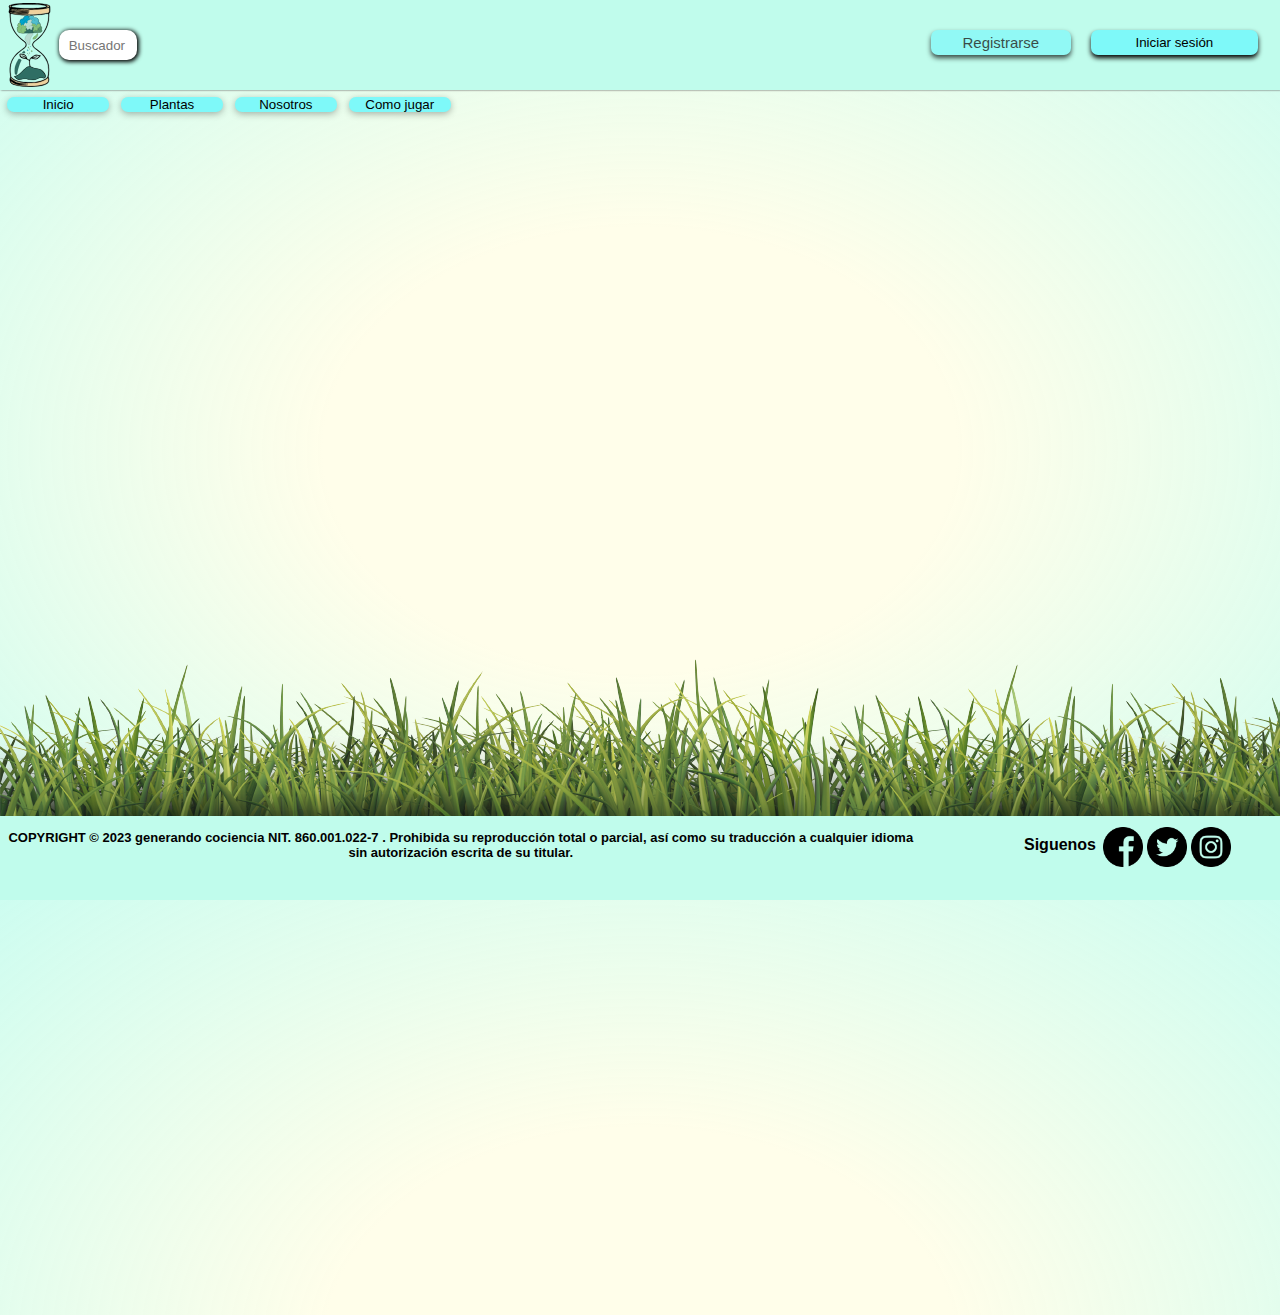
<file: index.html>
<!DOCTYPE html>
<html lang="es">

<head>
    <meta charset="UTF-8">
    <meta http-equiv="X-UA-Compatible" content="IE=edge">
    <meta name="viewport" content="width=device-width, initial-scale=1.0">
    <link rel="shortcut icon" href="/imagenes/logo_pry.svg">
    <title> Home </title>
    <link rel="stylesheet" href="/style/index.css">
</head>

<body>
    <div class="ocean">
        <div class="wave"></div>
        <div class="wave"></div>
    </div>
    <header class="emcabezado">
        <article class="logo">
            <img class="logo_img" src="/imagenes/logo_pry.svg" alt="">
        </article>


        <nav class="buscador">
            <input class="buscador__but" type="buscador" placeholder="Buscador">
        </nav>


        <nav class="botones">
            <a class="referencia" href="registrarse.html" target="_blank">
                <button class="boton_1">Registrarse</button>
            </a>
            <a class="referencia" href="inicio_sesion.html" target="_blank">
                <button class="boton_2">Iniciar sesión</button>
            </a>
        </nav>


    </header>


    <main class="contenido">
        <nav class="menu">
            <a class="referencia" href="index.html">
                <button class="but_menu">Inicio</button>
            </a>

            <a class="referencia" href="plantas.html">
                <button class="but_menu">Plantas</button>
            </a>
            <a class="referencia" href="nosotros.html">
                <button class="but_menu" id="nosotros">Nosotros</button>
            </a>
            <a href="como_jugar.html">
                <button class="but_menu" id="comojugar">Como jugar</button>
            </a>
        </nav>
    </main>    


    <footer class="pie_pag">
        <article class="info">
            <p class="info_text"> <b>COPYRIGHT © 2023 generando cociencia NIT. 860.001.022-7 . Prohibida su reproducción
                    total o parcial,
                    así como su traducción a cualquier idioma sin autorización escrita de su titular.</b>
            </p>
        </article>
        <p class="redestext">
            <b>Siguenos</b>
        </p>
        <nav class="redes">
            <a href="https://www.facebook.com/" target="_blank"><img class="logored_1" src="/imagenes/facebook.png"></a>
            <a href="https://twitter.com/i/flow/login" target="_blank"><img class="logored_2" src="/imagenes/gorjeo.png"></a>
            <a href="https://www.instagram.com/" target="_blank"><img class="logored_3" src="/imagenes/instagram.png"></a>
        </nav>
    </footer>



</body>

</html>
</file>
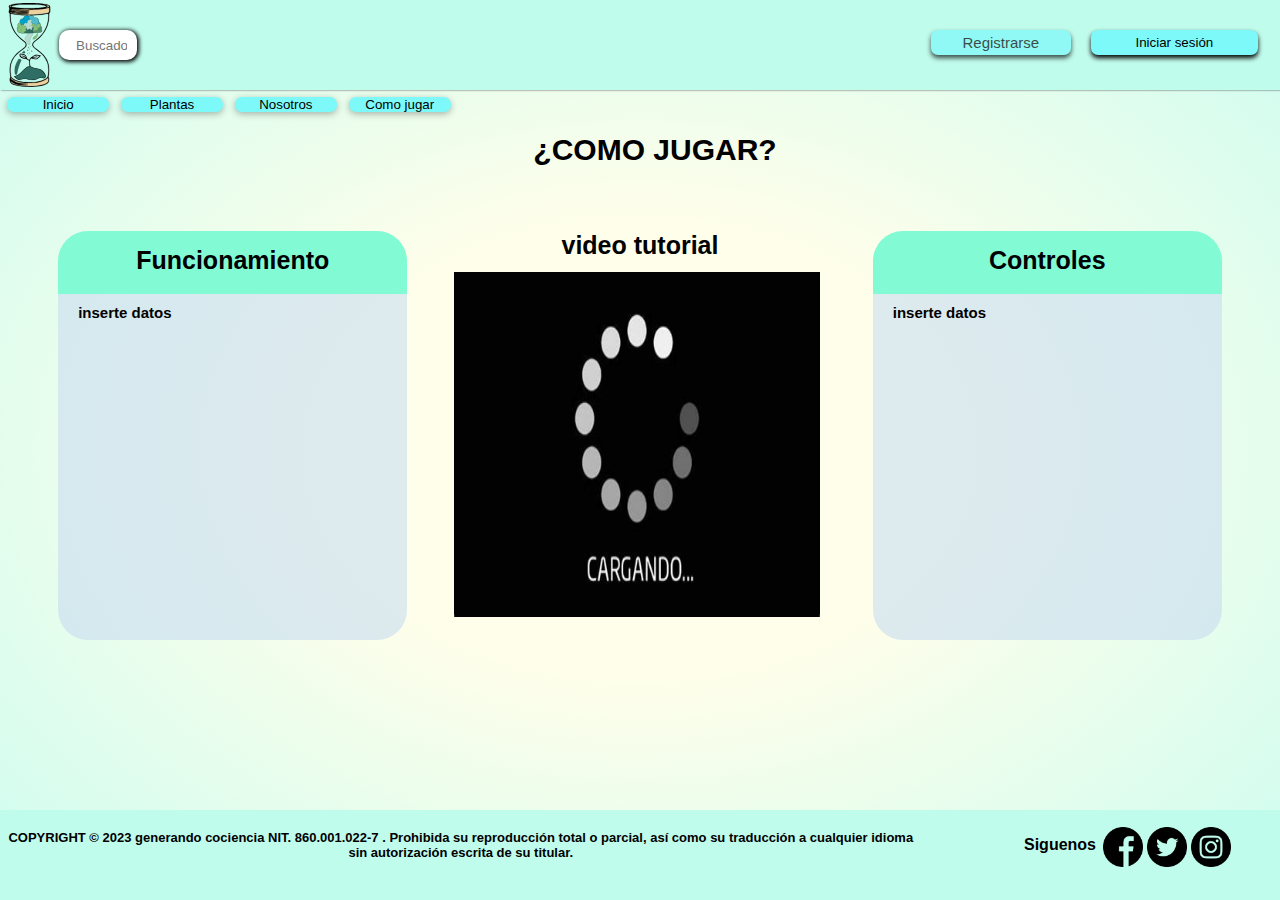
<file: como_jugar.html>
<!DOCTYPE html>
<html lang="en">
<head>
    <meta charset="UTF-8">
    <meta name="viewport" content="width=device-width, initial-scale=1.0">
    <link rel="stylesheet" href="/style/como_jugar.css">
    <link rel="shortcut icon" href="/imagenes/logo_pry.svg">
    <title>Como jugar</title>
</head>
<body>
    <header class="emcabezado">
        <article class="logo">
            <img class="logo_img" src="imagenes/logo_pry.svg" alt="">
        </article>


        <nav class="buscador">
            <input class="buscador__but" type="buscador" placeholder="  Buscador">
        </nav>


        <nav class="botones">
            <a class="referencia" href="registrarse.html" target="_blank">
                <button class="boton_1">Registrarse</button>
            </a>
            <a class="referencia" href="inicio_sesion.html" target="_blank">
                <button class="boton_2">Iniciar sesión</button>
            </a>
        </nav>

    </header>

    <main>
        <nav class="menu">
            <a class="referencia" href="index.html">
                <button class="but_menu">Inicio</button>
            </a>
            <a class="referencia" href="plantas.html">
                <button class="but_menu">Plantas</button>
            </a>
            <a class="referencia" href="nosotros.html">
                <button class="but_menu" id="nosotros">Nosotros</button>
            </a>
            <a href="como_jugar.html">
                <button class="but_menu" id="comojugar">Como jugar</button>
            </a>

        </nav>

        <section class="cuerpo_texto">
            <h1 class="titulo_como_jugar">¿COMO JUGAR?</h1>
        </section>
            <main class="cuerpo">
                <section class="espacio_cuerpo"></section>
                <section class="cuerpo1">
                    <h1 class="titulo cuadro_de_texto"> Funcionamiento</h1>
                    <h1 class="subtitulo cuadro_de_texto_texto">inserte datos</h1>
                </section>
                <section class="cuerpo2">
                    <h1 class="subtitulo_video">video tutorial</h1>
                    <h1 class="inserte_imagen"><img class="imagen_video" src="/imagenes/carga.jpeg" alt=""></h1>
                </section>
                <section class="cuerpo1">
                    <h1 class="titulo cuadro_de_texto">Controles</h1>
                    <h1 class="subtitulo cuadro_de_texto_texto">inserte datos</h1>
                </section>
                <section class="espacio_cuerpo"></section>
            </main>
    </main>

    <footer>
        <article class="info">
            <p class="info_text"> <b>COPYRIGHT © 2023 generando cociencia NIT. 860.001.022-7 . Prohibida su reproducción
                    total o parcial,
                    así como su traducción a cualquier idioma sin autorización escrita de su titular.</b>
            </p>
        </article>
        <p class="redestext">
            <b>Siguenos</b>
        </p>
        <nav class="redes">
            <a href="https://www.facebook.com/" target="_blank"><img class="logored_1" src="/imagenes/facebook.png"></a>
            <a href="https://twitter.com/i/flow/login" target="_blank"><img class="logored_2" src="/imagenes/gorjeo.png"></a>
            <a href="https://www.instagram.com/" target="_blank"><img class="logored_3" src="/imagenes/instagram.png"></a>
        </nav>
    </footer>
</body>
</html>
</file>
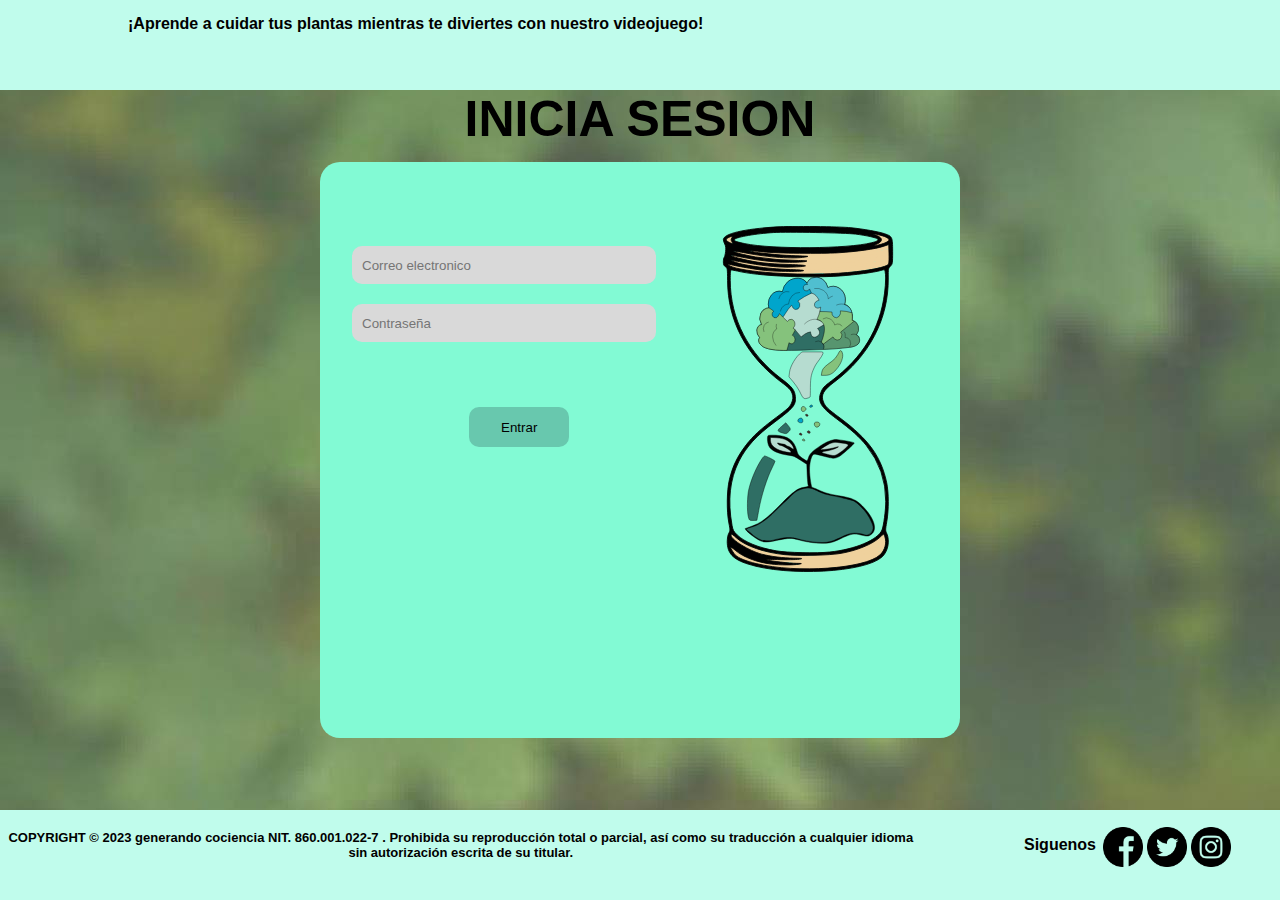
<file: inicio_sesion.html>
<!DOCTYPE html>
<html lang="en">
<head>
    <meta charset="UTF-8">
    <meta name="viewport" content="width=device-width, initial-scale=1.0">
    <link rel="shortcut icon" href="/imagenes/logo_pry.svg">
    <title>Inicio sesion</title>
    <link rel="stylesheet" href="/style/ini_sesion.css">
</head>
<body>
    <header class="emcabezado">
        <nav class="eslogan">
            <h4>¡Aprende a cuidar tus plantas mientras te diviertes con nuestro videojuego!</h4>
        </nav>
    </header>

    <main class="contenido">
        <h2 class="titulo">INICIA SESION</h2>
        <section class="cont_1">
            <section class="relleno">
                <input class="datos" type="email" placeholder="Correo electronico">
                <input class="datos" type="password" placeholder="Contraseña">
                <nav class="boton">
                    <button class="registro">Entrar</button>
                </nav>
            </section>

            <aside class="logo">
                <img src="/imagenes/logo_pry.svg" alt="logotipo">
            </aside>



        </section>
        
    </main>
    <footer>
        <article class="info">
            <p class="info_text"> <b>COPYRIGHT © 2023 generando cociencia NIT. 860.001.022-7 . Prohibida su reproducción
                    total o parcial,
                    así como su traducción a cualquier idioma sin autorización escrita de su titular.</b>
            </p>
        </article>
        <p class="redestext">
            <b>Siguenos</b>
        </p>
        <nav class="redes">
            <a href="https://www.facebook.com/" target="_blank"><img class="logored_1" src="/imagenes/facebook.png"></a>
            <a href="https://twitter.com/i/flow/login" target="_blank"><img class="logored_2" src="/imagenes/gorjeo.png"></a>
            <a href="https://www.instagram.com/" target="_blank"><img class="logored_3" src="/imagenes/instagram.png"></a>
        </nav>
</body>
</html>
</file>
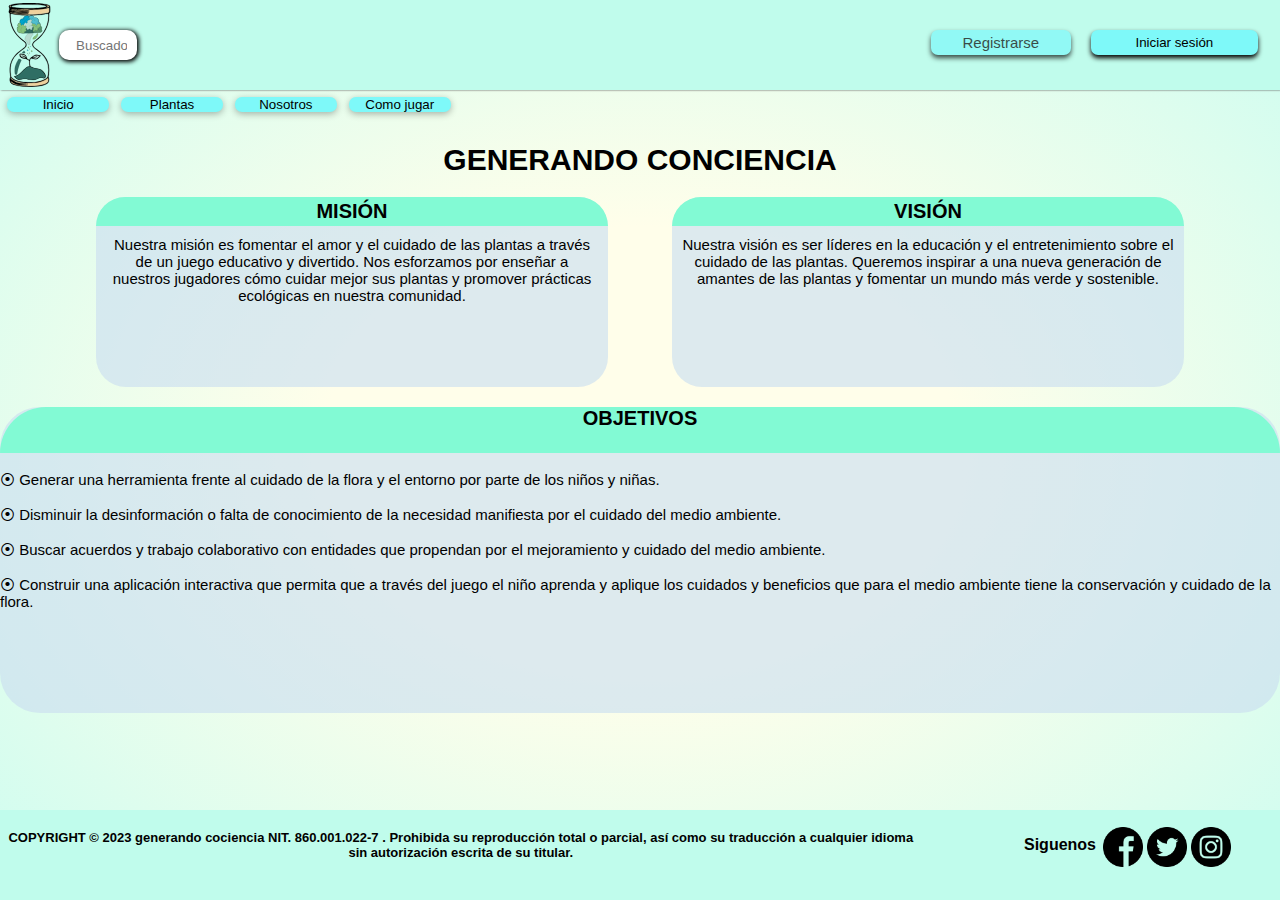
<file: nosotros.html>
<!DOCTYPE html>
<html lang="es">
<head>
    <meta charset="UTF-8">
    <meta http-equiv="X-UA-Compatible" content="IE=edge">
    <meta name="viewport" content="width=device-width, initial-scale=1.0">
    <link rel="stylesheet" href="/style/nosotros.css">
    <link rel="shortcut icon" href="/imagenes/logo_pry.svg">
    <title>Nosotros</title>
</head>
<body>
    <header class="emcabezado">
        <article class="logo">
            <img class="logo_img" src="/imagenes/logo_pry.svg" alt="">
        </article>

        <nav class="buscador">
            <input class="buscador__but" type="buscador" placeholder="  Buscador">
        </nav>

        <nav class="botones">
            <a class="referencia" href="registrarse.html" target="_blank">
                <button class="boton_1">Registrarse</button>
            </a>
            <a class="referencia" href="inicio_sesion.html" target="_blank">
                <button class="boton_2">Iniciar sesión</button>
            </a>
        </nav>
    </header>

    <main class="contenido"> 

        <nav class="menu">
            <a class="referencia" href="index.html">
                <button class="but_menu" id="Inicio">Inicio</button>
            </a>
            <a class="referencia" href="plantas.html">
                <button class="but_menu" id="plantas">Plantas</button>
            </a>
            <a class="referencia" href="nosotros.html">
                <button class="but_menu" id="nosotros">Nosotros</button>
            </a>
            <a href="como_jugar.html">
                <button class="but_menu" id="comojugar">Como jugar</button>
            </a>
        </nav>

        <h1 class="title">GENERANDO CONCIENCIA</h1>

        <article class="resto">
            <section class="mision">
                <h1 class="mision_title">MISIÓN</h1>
                <p class="mision_cont">Nuestra misión es fomentar el amor y el cuidado de las plantas a través de un juego educativo y divertido. Nos esforzamos por enseñar a nuestros jugadores cómo cuidar mejor sus plantas y promover prácticas ecológicas en nuestra comunidad.</p>
            </section>

            <aside class="vision">
                <h1 class="mision_title">VISIÓN</h1>
                <p class="mision_cont">Nuestra visión es ser líderes en la educación y el entretenimiento sobre el cuidado de las plantas. Queremos inspirar a una nueva generación de amantes de las plantas y fomentar un mundo más verde y sostenible.</p>
            </aside>
        </article>

        <section class="objetivos">
            <h1 class="title_obj">OBJETIVOS</h1> <br>
            <p class="obj1"> ⦿ Generar una herramienta frente al cuidado de la flora y el entorno por parte de los niños y niñas.</p> <br>
            <p class="obj1"> ⦿ Disminuir la desinformación o falta de conocimiento de la necesidad manifiesta por el cuidado del medio ambiente.</p> <br>
            <p class="obj1"> ⦿ Buscar acuerdos y trabajo colaborativo con entidades que propendan por el mejoramiento y cuidado del medio ambiente.</p> <br>
            <p class="obj1"> ⦿ Construir una aplicación interactiva que permita que a través del juego el niño aprenda y aplique los cuidados y beneficios que para el medio ambiente tiene la conservación y cuidado de la flora.</p>
        </section>
    </main>

    <footer>
        <article class="info">
            <p class="info_text"> <b>COPYRIGHT © 2023 generando cociencia NIT. 860.001.022-7 . Prohibida su reproducción
                    total o parcial,
                    así como su traducción a cualquier idioma sin autorización escrita de su titular.</b>
            </p>
        </article>
        <p class="redestext">
            <b>Siguenos</b>
        </p>
        <nav class="redes">
            <a href="https://www.facebook.com/" target="_blank"><img class="logored_1" src="/imagenes/facebook.png"></a>
            <a href="https://twitter.com/i/flow/login" target="_blank"><img class="logored_2" src="/imagenes/gorjeo.png"></a>
            <a href="https://www.instagram.com/" target="_blank"><img class="logored_3" src="/imagenes/instagram.png"></a>
        </nav>
    </footer>
</body>
</html>
</file>
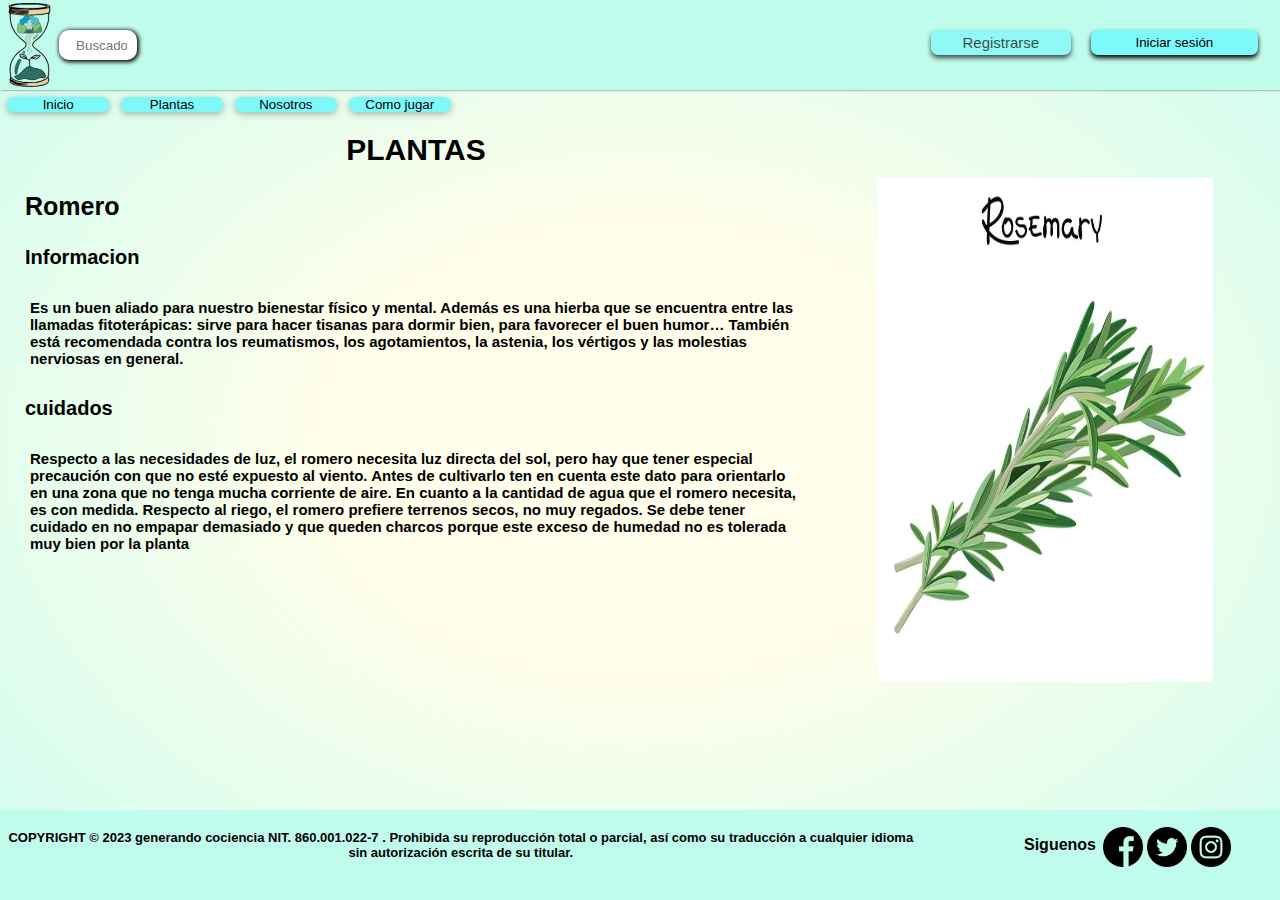
<file: plantas.html>
<!DOCTYPE html>
<html lang="es">
<head>
    <meta charset="UTF-8">
    <meta name="viewport" content="width=device-width, initial-scale=1.0">
    <link rel="stylesheet" href="/style/plantas.css">
    <link rel="shortcut icon" href="/imagenes/logo_pry.svg">
    <title>Plantas</title>
</head>
<body>
    <header class="emcabezado">
        <article class="logo">
            <img class="logo_img" src="imagenes/logo_pry.svg" alt="">
        </article>


        <nav class="buscador">
            <input class="buscador__but" type="buscador" placeholder="  Buscador">
        </nav>


        <nav class="botones">
            <a class="referencia" href="registrarse.html" target="_blank">
                <button class="boton_1">Registrarse</button>
            </a>
            <a class="referencia" href="inicio_sesion.html" target="_blank">
                <button class="boton_2">Iniciar sesión</button>
            </a>
        </nav>


    </header>
    
    <main class="cuerpo">
        <nav class="menu">
            <a class="referencia" href="index.html">
                <button class="but_menu">Inicio</button>
            </a>
            <a class="referencia" href="plantas.html">
                <button class="but_menu">Plantas</button>
            </a>
            <a class="referencia" href="nosotros.html">
                <button class="but_menu" id="nosotros">Nosotros</button>
            </a>
            
            <a href="como_jugar.html">
                <button class="but_menu" id="comojugar">Como jugar</button>
            </a>
        </nav>
        <article class="contenido">
            <section class="cuerpo1">
                <h1 id="planta">PLANTAS</h1>
                <!-- <h1 class="subtitulo">Nombre</h1> -->
                <h1 class="tex_titulo">Romero</h1>
                <h1 class="subtitulo">Informacion</h1>
                <h1 class="texto">Es un buen aliado para nuestro bienestar físico y mental. Además es una hierba que se encuentra entre las llamadas fitoterápicas: sirve para hacer tisanas para dormir bien, para favorecer el buen humor… También está recomendada contra los reumatismos, los agotamientos, la astenia, los vértigos y las molestias nerviosas en general.
                </h1>
                <h1 class="subtitulo">cuidados</h1>
                <h1 class="texto">Respecto a las necesidades de luz, el romero necesita luz directa del sol, pero hay que tener especial precaución con que no esté expuesto al viento. Antes de cultivarlo ten en cuenta este dato para orientarlo en una zona que no tenga mucha corriente de aire. En cuanto a la cantidad de agua que el romero necesita, es con medida. Respecto al riego, el romero prefiere terrenos secos, no muy regados. Se debe tener cuidado en no empapar demasiado y que queden charcos porque este exceso de humedad no es tolerada muy bien por la planta</h1>
            </section>
            <section class="cuerpo2">
                <nav class="inserte_imagen">
                    <img class="imagen" src="/imagenes/romero.jpg" alt="">
                </nav>
                
            </section>
    
        </article>
        
    </main>

    <footer>
        <article class="info">
            <p class="info_text"> <b>COPYRIGHT © 2023 generando cociencia NIT. 860.001.022-7 . Prohibida su reproducción
                    total o parcial,
                    así como su traducción a cualquier idioma sin autorización escrita de su titular.</b>
            </p>
        </article>
        <p class="redestext">
            <b>Siguenos</b>
        </p>
        <nav class="redes">
            <a href="https://www.facebook.com/" target="_blank"><img class="logored_1" src="/imagenes/facebook.png"></a>
            <a href="https://twitter.com/i/flow/login" target="_blank"><img class="logored_2" src="/imagenes/gorjeo.png"></a>
            <a href="https://www.instagram.com/" target="_blank"><img class="logored_3" src="/imagenes/instagram.png"></a>
        </nav>
    </footer>
</body>
</html>
</file>
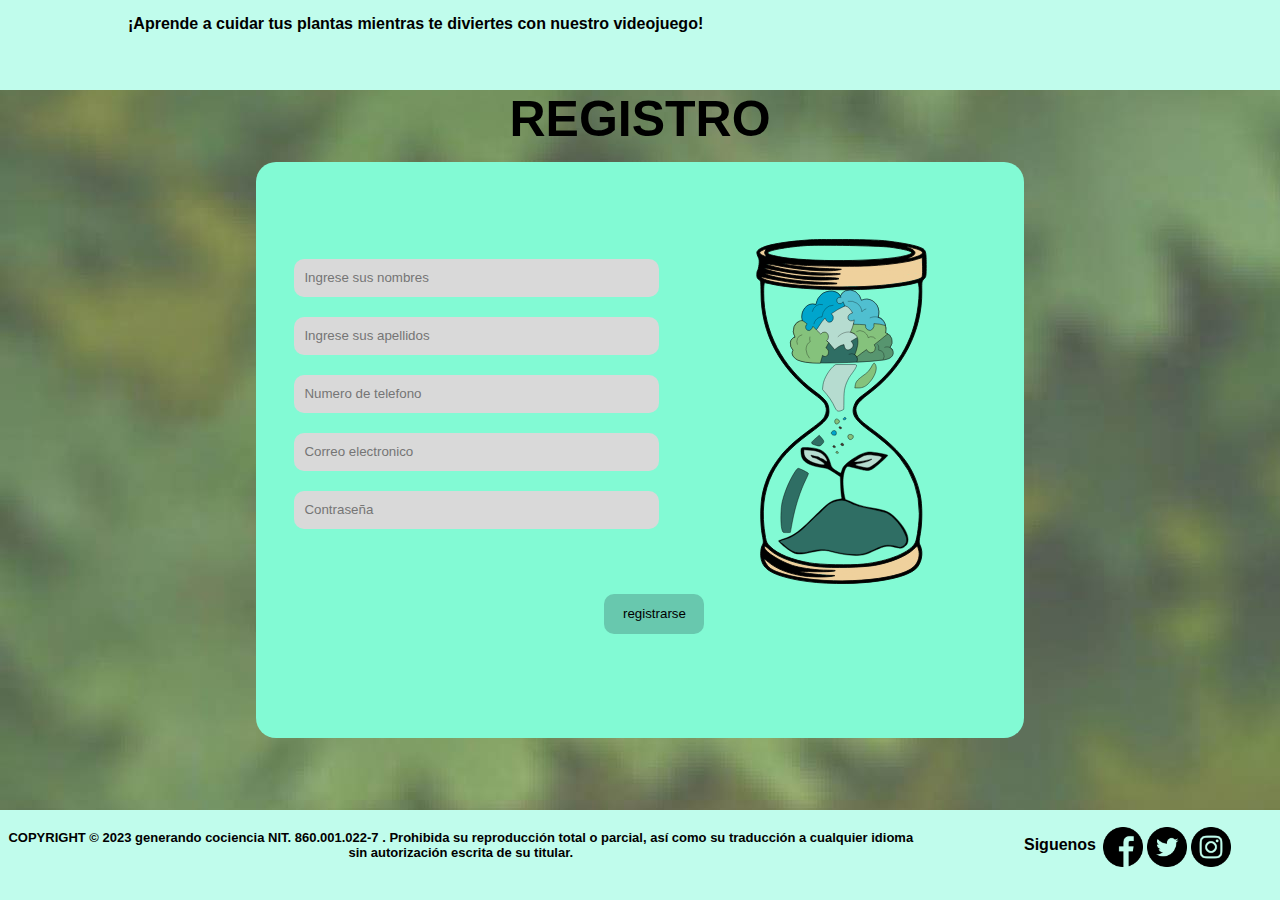
<file: registrarse.html>
<!DOCTYPE html>
<html lang="en">
<head>
    <meta charset="UTF-8">
    <meta http-equiv="X-UA-Compatible" content="IE=edge">
    <meta name="viewport" content="width=device-width, initial-scale=1.0">
    <link rel="stylesheet" href="/style/resgistro.css">
    <link rel="shortcut icon" href="/imagenes/logo_pry.svg">
    <title>Registro</title>
</head>
<body>

    <header class="emcabezado">
        <nav class="eslogan">
            <h4>¡Aprende a cuidar tus plantas mientras te diviertes con nuestro videojuego!</h4>
        </nav>
    </header>

    <main class="contenido">
        <h2 class="titulo">REGISTRO</h2>
        <section class="cont_1">
            <section class="relleno">
                <input class="datos" type="nombre" placeholder="Ingrese sus nombres">
                <input class="datos" type="apellido" placeholder="Ingrese sus apellidos"> 
                <input class="datos" type="numero" placeholder="Numero de telefono">
                <input class="datos" type="email" placeholder="Correo electronico">
                <input class="datos" type="password" placeholder="Contraseña">
                <nav class="boton">
                    <button class="registro">registrarse</button>
                </nav>
            </section>

            <aside class="logo">
                <img src="/imagenes/logo_pry.svg" alt="logotipo">
            </aside>



        </section>
        
    </main>
    <footer>
        <article class="info">
            <p class="info_text"> <b>COPYRIGHT © 2023 generando cociencia NIT. 860.001.022-7 . Prohibida su reproducción
                    total o parcial,
                    así como su traducción a cualquier idioma sin autorización escrita de su titular.</b>
            </p>
        </article>
        <p class="redestext">
            <b>Siguenos</b>
        </p>
        <nav class="redes">
            <a href="https://www.facebook.com/" target="_blank"><img class="logored_1" src="/imagenes/facebook.png"></a>
            <a href="https://twitter.com/i/flow/login" target="_blank"><img class="logored_2" src="/imagenes/gorjeo.png"></a>
            <a href="https://www.instagram.com/" target="_blank"><img class="logored_3" src="/imagenes/instagram.png"></a>
        </nav>
    </footer>
</body>
</html>
</file>
<file: style/index.css>
* {
    font-family: Verdana, Geneva, Tahoma, sans-serif;
    margin: 0;
    padding: 0;
    box-sizing: border-box;
}

body {
    /* background-image:url('/imagenes/fondo_peeeeee.jpg');  */
    /* #c0fcecca */
    /*background-color: #FFFDD0;*/
    background-repeat: no-repeat;
    background-attachment: fixed;
    background-size: cover;
    width: 100%;
    height: 100vh;
    }
html,
body {
    height: 100%;
}

body {
    background: radial-gradient(ellipse at center,
            rgba(255, 254, 234, 1) 0%,
            rgba(255, 254, 234, 1) 35%,
            #c0fcecca 100%);
    overflow: hidden;
}
/*#b7ebbc*/

.ocean {
    height: 5%;
    width: 100%;
    margin-bottom: 190px;
    position: absolute;
    bottom: 0;
    left: 0;
}

.wave {
    background: url(../imagenes/pieprueba.png) repeat-x;
    position: absolute;
    top: -150px;
    width: 6400px;
    height: 800px;
    animation: wave 30s cubic-bezier(0.26, 0.35, 0.53, 0.43) infinite;
    transform: translate3d(0, 0, 0);
    opacity: 70%;
}

.wave:nth-of-type(2) {
    top: -150px;
    animation: wave 25s cubic-bezier(0.26, 0.35, 0.53, 0.43)  infinite;
    transform: translate3d(0, 0, 0);
}

@keyframes wave {
    0% {
        margin-left: 0;
    }

    100% {
        margin-left: -1600px;
    }
}

@keyframes swell {

    0%,
    100% {
        transform: translate3d(0, -15px, 0);
    }

    50% {
        transform: translate3d(0, 2px, 0);
    }
}

.emcabezado {
    display: flex;
    width: 100%;
    height: 10vh;
    /*background-color: #90ee90a8;*/
    background-color: #c0fcec;
    box-shadow: 1px 0px 2px rgb(82, 76, 76);
}

.logo{
    width: 5%;
    padding: 3px; 
}

.logo_img{
    width: 100%;
    height: 100%;
}

.buscador {
    margin-top: 30px;
    width: 75%;
    height: 50%;
}

.buscador__but {
    height: 30px;
    padding: 10px;
    border-radius: 10px;
    width: 9%;
    box-shadow: 1px 1px 4px 1px black;
    border: none;
}

.buscador__but:focus {
    border: none;
    width: 600px;
    transition: 0.5s;
}

.botones {
    display: flex;
    margin-top: 30px;
    width: 30%;
    height: 50%;
}


.boton_1:hover {
    background-color: rgb(148, 124, 172);
    box-shadow: 1px 2px 2px rgb(82, 76, 76);
    cursor: pointer;
    transform: scale(1.1);
    transition: 0.5s;
    font-size: 15px;
}


.boton_2:hover {
    background-color: rgb(148, 124, 172);
    box-shadow: 1px 2px 2px rgb(82, 76, 76);
    cursor: pointer;
    transform: scale(1.1);
    transition: 0.5s;
    font-size: 15px;
}


.boton_1 {
    /*background: #68c8ae;*/
    background-color: rgb(126, 249, 249);
    height: 25px;
    width: 100%;
    border-radius: 7px;
    border: none;
    box-shadow: 0px 3px 5px 0px black;
    font-size: 15px;
    opacity: 70%;
}


.referencia {
    width: 40%;
}


.boton_2 {
    /*background: #68c8ae;*/
    background-color: rgb(126, 249, 249);
    height: 25px;
    width: 120%;
    border-radius: 7px;
    margin-left: 10px;
    box-shadow: 0px 3px 5px 0px black;
    border: none;
    margin-left: 20px;
}


.menu {
    height: 5%;

}

.but_menu {
    width: 8%;
    margin-top: 7px;
    margin-left: 7px;
    /*background-color: #90ee90a8;*/
    background-color: rgb(126, 249, 249);
    border-radius: 7px;
    box-shadow: 0px 2px 7px rgba(0, 0, 0, 0.3);
    border: none;
}
.but_menu:hover {
    background-color: rgb(148, 124, 172);
    box-shadow: 1px 2px 2px rgb(82, 76, 76);
    cursor: pointer;
    transform: scale(1.1);
    transition: 0.4s;
}

.referencia{
    text-decoration: none;
}

.contenido {
    height: 80vh;
    width: 100%;
}

footer {
    display: flex;
    height: 10vh;
    width: 100%;
    /*background-color: #90ee90a8;*/
    background-color: #c0fcec;
}


.butt {
    display: flex;
    width: 10%;
    padding: 5px;
    margin-left: 5px;
}

.butt_1 {
    background: rgb(73, 154, 154);
    height: 25px;
    width: 40%;
    border-radius: 7px;
    box-shadow: 1px 1px 5px 1px black;
    border: none;
}

.butt_2 {
    background: rgb(73, 154, 154);
    height: 25px;
    width: 50%;
    border-radius: 7px;
    margin-left: 10px;
    box-shadow: 1px 1px 5px 1px black;
    border: none;
}

.butt_3 {
    background: rgb(73, 154, 154);
    height: 25px;
    width: 40%;
    border-radius: 7px;
    box-shadow: 1px 1px 5px 1px black;
    border: none;
}

.butt_4 {
    background: rgb(73, 154, 154);
    height: 25px;
    width: 50%;
    border-radius: 7px;
    margin-left: 10px;
    box-shadow: 1px 1px 5px 1px black;
    border: none;
}


.info {
    text-align: center;
    justify-content: center;
    width: 80%;
    height: 90%;

}
.info_text {
    margin-top: 2%;
    width: 90%;
    font-size: 13px;
}
.redestext {
    margin-top: 2%;
    height: 25%;
}
.redes {
    height: 70%;
    width:10%;
    padding: 3px;
    display: flex;
    margin-top: 8.5px;
}
.logored_1 {
    width: 100%;
    height: 70%;
    margin-top: 15%;
    margin-left: 10%;
    
}
.logored_2 {
    width: 100%;
    height: 70%;
    margin-top: 15%;
    margin-left: 20%;

}
.logored_3 {
    width: 100%;
    height: 70%;
    margin-top: 15%;
    margin-left: 30%;
}


/*==========================================================================*/
/*plantas*/
</file>
<file: style/como_jugar.css>
* {
    font-family: Verdana, Geneva, Tahoma, sans-serif;
    margin: 0;
    padding: 0;
    box-sizing: border-box;
}
body {
    background-repeat: no-repeat;
    background-attachment: fixed;
    background-size: cover;
    width: 100%;
    height: 100vh;
    background: radial-gradient(ellipse at center,
                rgba(255, 254, 234, 1) 0%,
                rgba(255, 254, 234, 1) 35%,
                #c0fcecca 100%);
    overflow: hidden;
}

/*cabeza de pagina*/
.emcabezado {
    display: flex;
    width: 100%;
    height: 10vh;
    background-color: #c0fcec;
    box-shadow: 1px 0px 2px rgb(82, 76, 76);
}

.logo{
    /* width: 48px; */
    width: 5%;
    padding: 3px; 
}

.logo_img{
    width: 100%;
    height: 100%;
}

.buscador {
    margin-top: 30px;
    width: 75%;
    height: 50%;
}

.buscador__but {
    height: 30px;
    padding: 10px;
    border-radius: 10px;
    width: 9%;
    box-shadow: 1px 1px 4px 1px black;
    border: none;
}
.buscador__but:focus {
    border: none;
    width: 600px;
    transition: 0.5s;
}

.botones{
    display: flex;
    margin-top: 30px;
    width: 30%;
    height: 50%;
}
.boton_1:hover {
    background-color: rgb(148, 124, 172);
    box-shadow: 1px 2px 2px rgb(82, 76, 76);
    cursor: pointer;
    transform: scale(1.1);
    transition: 0.5s;
    font-size: 15px;
}
.boton_2:hover {
    background-color: rgb(148, 124, 172);
    box-shadow: 1px 2px 2px rgb(82, 76, 76);
    cursor: pointer;
    transform: scale(1.1);
    transition: 0.5s;
    font-size: 15px;
}
.boton_1 {
    background: rgb(126, 249, 249);
    height: 25px;
    width: 100%;
    border-radius: 7px;
    border: none;
    box-shadow: 0px 3px 5px 0px black;
    font-size: 15px;
    opacity: 70%;
}
.referencia {
    width: 40%;
}
.boton_2 {
    background: rgb(126, 249, 249);
    height: 25px;
    width: 120%;
    border-radius: 7px;
    margin-left: 10px;
    box-shadow: 0px 3px 5px 0px black;
    border: none;
    margin-left: 20px;
}

/*cuerpo*/

main{
    height: 80vh;
}


.titulo_como_jugar {
    font-size: 30px;
    margin-left: 30px;
    height: 60%;
    text-align: center;
}
.subtitulo {
    font-size: 15px;
    padding: 10px 0px 0px 20px;
}

.cuerpo {
    display: flex;
    height: 80%;
    margin-top: 5%;
}

.cuerpo_1 {
    display: flex;
    height: 80vh;
    background-color: white;
}

.espacio_cuerpo {
    width: 5%;
}

.cuerpo1 {
    width: 30%;
}

.titulo {
    font-size: 25px;
    padding: 15px;
}

.cuadro_de_texto {
    background-color: #82fad4;
    border-radius: 30px 30px 0px 0px;
    text-align: center;
    height: 7vh;

}

.cuadro_de_texto_texto {
    background-color: rgba(203, 223, 240, 0.66);
    height: 60%;
    border-radius: 0px 0px 30px 30px;
}

.cuerpo2 {
    width: 40%;
}

.subtitulo_video {
    margin-left: 30%;
    margin-right: 35%; 
    text-align: center;
    width: 40%;
    font-size: 25px;
}

.inserte_imagen {
    margin: 10%;
    height: 60%;
    width: 75%;
}

.imagen_video {
    margin-top: -10%;
    width: 105%;
    height: 100%;
}

.espacio_cuerpo {
    width: 5%;
}

/*pie de pagina*/

footer {
    display: flex;
    height: 10vh;
    width: 100%;
    background-color: #c0fcec;
}

.info {
    text-align: center;
    justify-content: center;
    width: 80%;
    height: 100%;
}
.info_text {
    margin-top: 2%;
    width: 90%;
    font-size: 13px;
}
.redestext {
    margin-top: 2%;
    height: 22%;
}
.redes {
    height: 70%;
    width:10%;
    padding: 3px;
    display: flex;
    margin-top: 8.5px;
}
.logored_1 {
    width: 100%;
    height: 70%;
    margin-top: 15%;
    margin-left: 10%;
}
.logored_2 {
    width: 100%;
    height: 70%;
    margin-top: 15%;
    margin-left: 20%;
}
.logored_3 {
    width: 100%;
    height: 70%;
    margin-top: 15%;
    margin-left: 30%;

}

/*menu*/
.menu {
    height: 6%;
}
.referencia {
    text-decoration: none;
}

.but_menu {
    width: 8%;
    margin-top: 7px;
    margin-left: 7px;
    background-color: rgb(126, 249, 249);
    border-radius: 7px;
    box-shadow: 0px 2px 7px rgba(0, 0, 0, 0.3);
    border: none;
}
.but_menu:hover {
    background-color: rgb(148, 124, 172);
    box-shadow: 1px 2px 2px rgb(82, 76, 76);
    cursor: pointer;
    transform: scale(1.1);
    transition: 0.4s;
}
</file>
<file: style/ini_sesion.css>
* {
    font-family: Verdana, Geneva, Tahoma, sans-serif;
    margin: 0;
    padding: 0;
    box-sizing: border-box;
}
body{
background-image: url(../imagenes/fondo-fin.jpg);
position: relative;
align-items: center;
justify-content: center;
height: 80vh;
}

.contenido {
    position: relative;
    align-items: center;
    height: 80vh;
    justify-content: center;
}

.emcabezado {
    display: flex;
    width: 100%;
    height: 10vh;
    background-color: #c0fcec;
    /* backdrop-filter: blur(5px); */
}

.eslogan {
    /* border: 1px solid red; */
    width: 70%;
    margin-top: 15px;
    margin-left: 10%;
}

footer {
    display: flex;
    height: 10vh;
    width: 100%;
    background-color: #c0fcec;
    /* backdrop-filter: blur(5px); */
}

.cont_1 {
    /* border: 1px solid red; */
    display: flex;
    background-color: #82fad4;
    width: 50%;
    height: 80%;
    margin: auto; 
    position: absolute; 
    top: 0; 
    bottom: 0; 
    left: 0; 
    right: 0; 
    border-radius: 20px; 
}

.relleno {
    /* border: 1px solid red; */
    width: 50%;
    height: 60%;
    margin-top: 10%;
    margin-left: 5%;
}

.logo {
    /* border: 1px solid red;  */
    width: 50%;
    height: 60%;
    margin-top: 10%;
    position: relative;
}
.logo img {
    width: 100%; 
    height: 100%; 
}

.datos {
    border: #d9d9d9;
    background-color: #d9d9d9;
    margin-top: 20px;
    width: 100%;
    height: 11%;
    border-radius: 10px;
    padding: 0 0 0 10px;
}

.boton {
    text-align: center;
    margin-top: 15px;
}
.registro {
    border: none;
    border-radius: 10px;
    margin-left: 10%;
    margin-top: 50px;
    height: 40px;
    width: 100px;
    background-color: #68c8ae;
}
.registro:hover {
    background-color: #41ac8e;
    box-shadow: 1px 2px 2px rgb(82, 76, 76);
    cursor: pointer;
    transform: scale(1.1);
}

.titulo {
    text-align: center;
    font-size: 50px;
}

/*pie de pagina*/
.info {
    text-align: center;
    justify-content: center;
    width: 80%;
    height: 100%;
}
.info_text {
    margin-top: 2%;
    width: 90%;
    font-size: 13px;
}
.redestext {
    margin-top: 2%;
    height: 22%;
}
.redes {
    height: 70%;
    width:10%;
    padding: 3px;
    display: flex;
    margin-top: 8.5px;
}
.logored_1 {
    width: 100%;
    height: 70%;
    margin-top: 15%;
    margin-left: 10%;
}
.logored_2 {
    width: 100%;
    height: 70%;
    margin-top: 15%;
    margin-left: 20%;
}
.logored_3 {
    width: 100%;
    height: 70%;
    margin-top: 15%;
    margin-left: 30%;
}
</file>
<file: style/nosotros.css>
* {
    font-family: Verdana, Geneva, Tahoma, sans-serif;
    margin: 0;
    padding: 0;
    box-sizing: border-box;
}
body {
    background-repeat: no-repeat;
    background-attachment: fixed;
    background-size: cover;
    width: 100%;
    height: 100vh;
    background: radial-gradient(ellipse at center,
                rgba(255, 254, 234, 1) 0%,
                rgba(255, 254, 234, 1) 35%,
                #c0fcecca 100%);
        overflow: hidden;
}

/*cabeza de pagina*/
.emcabezado {
    display: flex;
    width: 100%;
    height: 10vh;
    background-color: #c0fcec;
    box-shadow: 1px 0px 2px rgb(82, 76, 76);
}

.logo{
    /* width: 48px; */
    width: 5%;
    padding: 3px; 
}

.logo_img{
    width: 100%;
    height: 100%;
}

.buscador {
    margin-top: 30px;
    width: 75%;
    height: 50%;
}

.buscador__but {
    height: 30px;
    padding: 10px;
    border-radius: 10px;
    width: 9%;
    box-shadow: 1px 1px 4px 1px black;
    border: none;
}
.buscador__but:focus {
    border: none;
    width: 600px;
    transition: 0.5s;
}

.botones{
    display: flex;
    margin-top: 30px;
    width: 30%;
    height: 50%;
}
.boton_1 {
    background: rgb(126, 249, 249);;
    height: 25px;
    width: 100%;
    border-radius: 7px;
    border: none;
    box-shadow: 0px 3px 5px 0px black;
    font-size: 15px;
    opacity: 70%;
}
.boton_1:hover {
    background-color: #2d99ae;
    box-shadow: 1px 2px 2px rgb(82, 76, 76);
    cursor: pointer;
    transform: scale(1.1);
    transition: 0.5s;
    font-size: 15px;
}

.referencia {
    width: 40%;
}
.boton_2 {
    background: rgb(126, 249, 249);
    height: 25px;
    width: 120%;
    border-radius: 7px;
    margin-left: 10px;
    box-shadow: 0px 3px 5px 0px black;
    border: none;
    margin-left: 20px;
}
.boton_2:hover {
    background-color: #2d99ae;
    box-shadow: 1px 2px 2px rgb(82, 76, 76);
    cursor: pointer;
    transform: scale(1.1);
    transition: 0.5s;
    font-size: 15px;
}

/*=================================================================*/
.contenido {
    height: 80vh;
}

footer {
    display: flex;
    height: 10vh;
    width: 100%;
    background-color: #c0fcec;
}

/*menu*/
.menu {
    height: 6%;
}
.referencia {
    text-decoration: none;
}

.but_menu {
    width: 8%;
    margin-top: 7px;
    margin-left: 7px;
    background-color: rgb(126, 249, 249);
    border-radius: 7px;
    box-shadow: 0px 2px 7px rgba(0, 0, 0, 0.3);
    border: none;
}
.but_menu:hover {
    background-color: #2d99ae;
    box-shadow: 1px 2px 2px rgb(82, 76, 76);
    cursor: pointer;
    transform: scale(1.1);
    transition: 0.4s;
}

/*=======================================================================*/

.title {
    margin-top: 10px;
    text-align: center;
    font-size: 30px;
}

.resto {
    display: flex;
    margin-top:20px ;
    text-align: center;
    justify-content: center;
}

.mision {
    width: 40%;
    height: 190px;    
    border-radius: 30px;
    background-color: rgba(203, 223, 240, 0.66);
} 

.vision {
    margin-left: 5%;
    width: 40%;
    height: 190px;
    border-radius: 30px;
    background-color:rgba(203, 223, 240, 0.66) ;
}

.mision_title {
    display: flex;
    align-items: center;
    justify-content: center;
    border-radius: 50px 50px 0 0;
    height: 15%;
    background-color: #82fad4;
    font-size: 20px;
}

.mision_cont {
    border-radius: 0 0 50px 50px;
    padding: 10px;
    font-size: 15px;
}  

.objetivos {
    border-radius: 40px;
    background-color:rgba(203, 223, 240, 0.66) ;
    width: 100%;
    height: 34vh;
    margin-top: 20px;
}
.title_obj{
    height: 15%;
    background-color: #82fad4 ;
    border-radius: 50px 50px 0 0;
    text-align: center;
    font-size: 20px;
}
.obj1{
    font-size: 15px;
}

/*pie de pagina*/
.pie_pag {
    background-color:#c0fcec;
    display: flex;
    height: 10vh;
    width: 100%;
}
.info {
    text-align: center;
    justify-content: center;
    width: 80%;
    height: 100%;
}
.info_text {
    margin-top: 2%;
    width: 90%;
    font-size: 13px;
}
.redestext {
    margin-top: 2%;
    height: 22%;
}
.redes {
    height: 70%;
    width:10%;
    padding: 3px;
    display: flex;
    margin-top: 8.5px;
}
.logored_1 {
    width: 100%;
    height: 70%;
    margin-top: 15%;
    margin-left: 10%;
}
.logored_2 {
    width: 100%;
    height: 70%;
    margin-top: 15%;
    margin-left: 20%;
}
.logored_3 {
    width: 100%;
    height: 70%;
    margin-top: 15%;
    margin-left: 30%;
}
</file>
<file: style/plantas.css>
* {
    font-family: Verdana, Geneva, Tahoma, sans-serif;
    margin: 0;
    padding: 0;
    box-sizing: border-box;
}


body {
    /* background-image:url('/imagenes/fondo_peeeeee.jpg');  */
    /*background-color: #FFFDD0;*/
    background-repeat: no-repeat;
    background-attachment: fixed;
    background-size: cover;
    width: 100%;
    height: 100vh;
    background: radial-gradient(ellipse at center,
                rgba(255, 254, 234, 1) 0%,
                rgba(255, 254, 234, 1) 35%,
                #c0fcecca 100%);
    overflow: hidden;
}

/*cabeza de pagina*/
.emcabezado {
    display: flex;
    width: 100%;
    height: 10vh;
    /* background-color: #c0fcecca; */
    background-color: #c0fcec;
    box-shadow: 1px 0px 2px rgb(82, 76, 76);
}

.logo{
    /* width: 48px; */
    width: 5%;
    padding: 3px; 
}

.logo_img{
    width: 100%;
    height: 100%;
}

.buscador {
    margin-top: 30px;
    width: 75%;
    height: 50%;
}

.buscador__but {
    height: 30px;
    padding: 10px;
    border-radius: 10px;
    width: 9%;
    box-shadow: 1px 1px 4px 1px black;
    border: none;
}
.buscador__but:focus {
    border: none;
    width: 600px;
    transition: 0.5s;
}

.botones{
    display: flex;
    margin-top: 30px;
    width: 30%;
    height: 50%;
}
.boton_1 {
    background: rgb(126, 249, 249);;
    height: 25px;
    width: 100%;
    border-radius: 7px;
    border: none;
    box-shadow: 0px 3px 5px 0px black;
    font-size: 15px;
    opacity: 70%;
}
.boton_1:hover {
    background-color: rgb(148, 124, 172);
    box-shadow: 1px 2px 2px rgb(82, 76, 76);
    cursor: pointer;
    transform: scale(1.1);
    transition: 0.5s;
    font-size: 15px;
}
.boton_2:hover {
    background-color: rgb(148, 124, 172);
    box-shadow: 1px 2px 2px rgb(82, 76, 76);
    cursor: pointer;
    transform: scale(1.1);
    transition: 0.5s;
    font-size: 15px;
}

.referencia {
    width: 40%;
}
.boton_2 {
    background: rgb(126, 249, 249);;
    height: 25px;
    width: 120%;
    border-radius: 7px;
    margin-left: 10px;
    box-shadow: 0px 3px 5px 0px black;
    border: none;
    margin-left: 20px;
}

/*=================================================================*/
/*menu*/
.contenido {
    height: 80vh;
    width: 100%;
    display: flex;
}

.menu {
    height: 6%;
}

.referencia {
    text-decoration: none;
}

.but_menu {
    width: 8%;
    margin-top: 7px;
    margin-left: 7px;
    background-color: rgb(126, 249, 249);
    border-radius: 7px;
    box-shadow: 0px 2px 7px rgba(0, 0, 0, 0.3);
    border: none;
}
.but_menu:hover {
    background-color: rgb(148, 124, 172);
    box-shadow: 1px 2px 2px rgb(82, 76, 76);
    cursor: pointer;
    transform: scale(1.1);
    transition: 0.4s;
}

.cuerpo{
    height: 80vh;
}
.cuerpo1{
    width: 65%;
}
.cuerpo2 {
    width: 35%;
    align-items: center;
}

.inserte_imagen{
    margin: 10%;
    background-color: rgba(255, 228, 196, 0.507);
    height: 70%;
    width: 75%;
}
.imagen {
    width: 100%;
    height: 100%;
}

#planta{
    font-size: 30px;
    text-align: center;
    /* color: white; */
}
.texto{
    font-size: 15px;
    padding: 5px;
    margin: 3%;
    border-radius: 5px;
    /* color: white; */
    /* background-color:  #82fad4; */
}
.tex_titulo {
    font-size: 25px;
    margin: 3%;
    border-radius: 5px;
    /* color: white; */
    /* background-color:  #82fad4; */
}
.subtitulo{
    font-size: 20px;
    margin-left: 3%;
} 

/*pie de pagina*/
footer {
    display: flex;
    height: 10vh;
    width: 100%;
    background-color: #c0fcec;
}

.info {
    text-align: center;
    justify-content: center;
    width: 80%;
    height: 100%;
}
.info_text {
    margin-top: 2%;
    width: 90%;
    font-size: 13px;
}
.redestext {
    margin-top: 2%;
    height: 22%;
}
.redes {
    height: 70%;
    width:10%;
    padding: 3px;
    display: flex;
    margin-top: 8.5px;
}
.logored_1 {
    width: 100%;
    height: 70%;
    margin-top: 15%;
    margin-left: 10%;
}
.logored_2 {
    width: 100%;
    height: 70%;
    margin-top: 15%;
    margin-left: 20%;
}
.logored_3 {
    width: 100%;
    height: 70%;
    margin-top: 15%;
    margin-left: 30%;
}
</file>
<file: style/resgistro.css>
* {
    font-family: Verdana, Geneva, Tahoma, sans-serif;
    margin: 0;
    padding: 0;
    box-sizing: border-box;
}
body{
    background-image: url(../imagenes/fondo-fin.jpg);
    position: relative;
    align-items: center;
    justify-content: center;
    height: 80vh;
}
.contenido {
    position: relative;
    align-items: center;
    height: 80vh;
    justify-content: center;
}

.emcabezado {
    display: flex;
    width: 100%;
    height: 10vh;
    background-color: #c0fcec;
    /* backdrop-filter: blur(5px); */
}

.eslogan {
    /* border: 1px solid red; */
    width: 70%;
    margin-top: 15px;
    margin-left: 10%;
}

footer {
    display: flex;
    height: 10vh;
    width: 100%;
    background-color: #c0fcec;
    /* backdrop-filter: blur(5px); */
}

.cont_1 {
    /* border: 1px solid red; */
    display: flex;
    background-color:  #82fad4;
    width: 60%;
    height: 80%;
    margin: auto; 
    position: absolute; 
    top: 0; 
    bottom: 0; 
    left: 0; 
    right: 0; 
    border-radius: 20px; 
}

.relleno {
    /* border: 1px solid red; */
    width: 50%;
    height: 60%;
    margin-top: 10%;
    margin-left: 5%;
}

.logo {
    /* border: 1px solid red;  */
    width: 50%;
    height: 60%;
    margin-top: 10%;
    position: relative;
}
.logo img {
    width: 100%; 
    height: 100%; 
}

.datos {
    border: #d9d9d9;
    background-color: #d9d9d9;
    margin-top: 20px;
    width: 100%;
    height: 11%;
    border-radius: 10px;
    padding: 0 0 0 10px;
}

.boton {
    text-align: center;
    margin-top: 15px;
}
.registro {
    border: none;
    border-radius: 10px;
    margin-left: 85%;
    margin-top: 50px;
    height: 40px;
    width: 100px;
    background-color: #68c8ae;
}
.registro:hover {
    background-color: #41ac8e;
    box-shadow: 1px 2px 2px rgb(82, 76, 76);
    cursor: pointer;
    transform: scale(1.1);
}

.titulo {
    text-align: center;
    font-size: 50px;
}

/*pie de pagina*/

.info {
    text-align: center;
    justify-content: center;
    width: 80%;
    height: 100%;
}
.info_text {
    margin-top: 2%;
    width: 90%;
    font-size: 13px;
}
.redestext {
    margin-top: 2%;
    height: 22%;
}
.redes {
    height: 70%;
    width:10%;
    padding: 3px;
    display: flex;
    margin-top: 8.5px;
}
.logored_1 {
    width: 100%;
    height: 70%;
    margin-top: 15%;
    margin-left: 10%;
}
.logored_2 {
    width: 100%;
    height: 70%;
    margin-top: 15%;
    margin-left: 20%;
}
.logored_3 {
    width: 100%;
    height: 70%;
    margin-top: 15%;
    margin-left: 30%;
}
</file>
